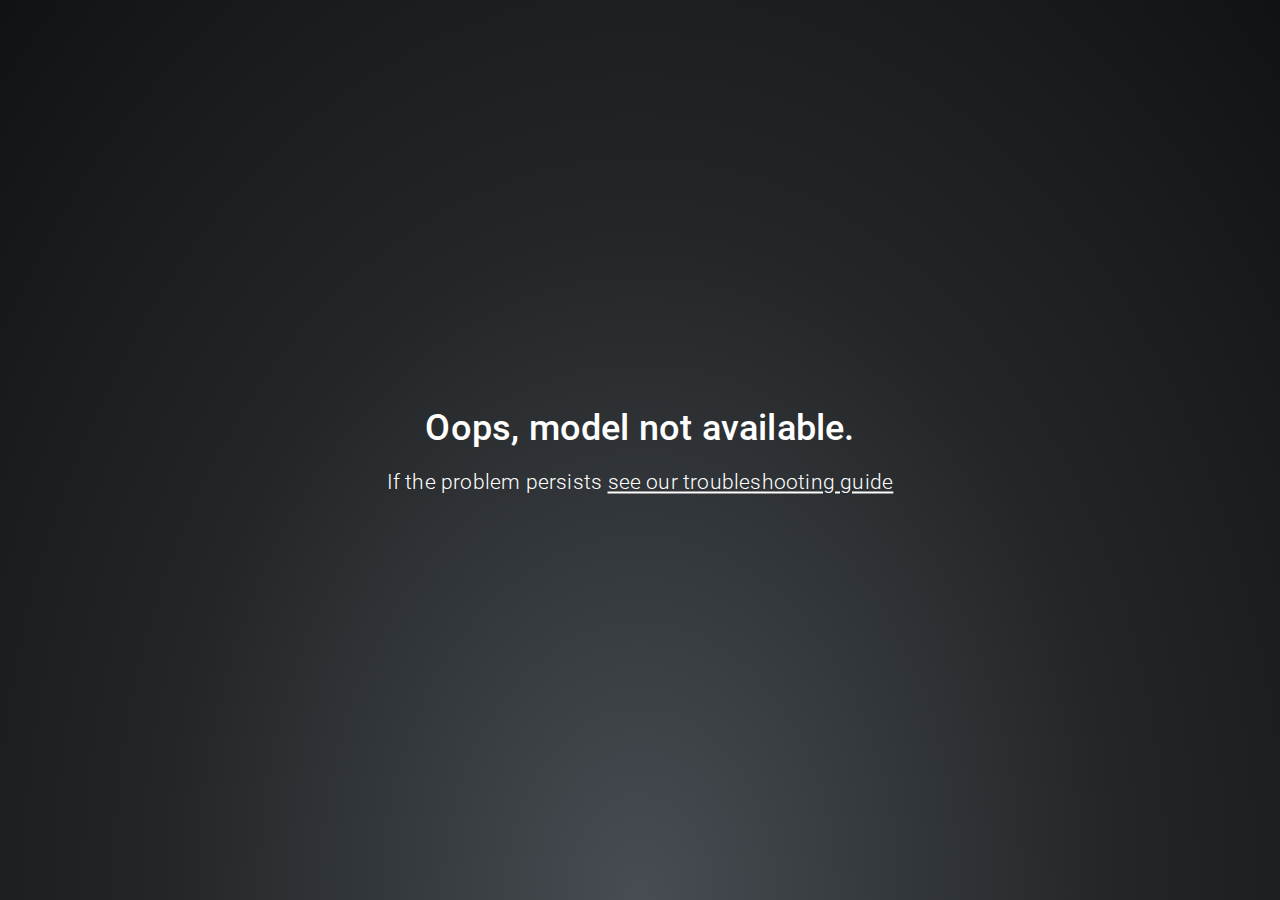
<file: modules/matterport/matterport_bundle/showcase.html>
<!DOCTYPE html>
<html lang="en">
   <head>
      <title></title>
      <meta charset="utf-8" />
      <meta name="viewport" content="width=device-width, user-scalable=no, minimum-scale=1.0, maximum-scale=1.0, shrink-to-fit=no" />
      <meta name="mobile-web-app-capable" content="yes" />
      <meta name="apple-mobile-web-app-capable" content="yes" />
      <meta name="apple-mobile-web-app-status-bar-style" content="black-translucent" />
      <meta name="mp:graph-query" content="src=graphql/prefetch.gql, query=GetModelPrefetch" />
      <style>
         body {
            width: 100%;
            height: 100%;
            color: #fff;
            margin: 0;
            padding: 0;
            overflow: hidden;
            font-family: Roboto;
         }

         #app-container {
            display: flex;
            flex-direction: column;

            /* without this positioning, descendent positions may have undefined behvavior in browsers like Safari that need positioning up the entire hierarchy */
            position: relative;
            width: 100%;
            height: 100%;
            overflow: hidden;
         }

         main {
            flex: 1;
            position: relative;
            width: 100%;
            background-color: #222;
         }

         #canvas-container {
            position: absolute;
            height: 100%;
            width: 100%;
            transition: width 500ms, height 500ms; /* CANVAS_RESIZE_ANIMATION_TIME */
         }

         canvas:focus {
            outline: none;
         }
      </style>
      <link rel="stylesheet" href="css/showcase.css" />
      <link rel="stylesheet" href="css/unsupported_browser.css" />
   </head>

   <body class="showcase">
      <div id="error-container" class="hidden">
         <div id="error-content">
            <div id="error-problem"></div>
            <div id="error-solution"></div>
            <div id="error-explanation"></div>
            <div id="error-actions"></div>
         </div>
      </div>
      <div id="unsupported-browser" class="hidden"></div>
      <section id="app-container">
         <main>
            <div id="canvas-container">
               <div id="control-kit-wrapper"></div>
            </div>
            <div id="loading-gui" class="hidden" data-testid="loading-gui">
               <div id="loading-background"></div>
               <div id="tint"></div>
               <h1 id="loading-header"></h1>
               <div id="circleLoader" class="circle-loader">
                  <div id="loader-cont">
                     <svg
                        id="svg"
                        class="circle-loader-svg"
                        width="96"
                        height="96"
                        viewPort="0 0 96 96"
                        version="1.1"
                        xmlns="http://www.w3.org/2000/svg"
                     >
                        <circle r="44" cx="48" cy="48"></circle>
                        <circle id="bar" r="44" cx="48" cy="48"></circle>
                     </svg>
                     <div id="showcase-play" class="icon-play-unicode hidden"></div>
                  </div>
                  <div id="play-prompt" class="hidden"></div>
               </div>
               <h2 id="loading-presented-by" class="hidden">
                  <div class="loading-label">Presented by</div>
                  <div class="subheader"></div>
               </h2>
               <div id="loading-powered-by">
                  <div class="loading-label">Powered by</div>
                  <img id="loading-mp-logo" />
               </div>
            </div>
            <div id="react-render-root"></div>
            <div id="react-overlay-root"></div>
         </main>
      </section>

      <script src="vendors/three/0.146.0/three.min.js"></script>
      <script src="js/browser-check.js"></script>
      <script src="js/showcase.js"></script>
      <script>
         var detailObject = {
            config: {
               apiHost: 'https://my.matterport.com',
               pointerPreventDefault: false,
               disableMobileRedirect: true,
               embedlyKey: '',
            },
         };

         if (mpBrowserCheck.supported()) {
            window.dispatchEvent(new CustomEvent('app-start', { detail: detailObject }));
         } else {
            mpBrowserCheck.displayErrorPage('showcase');
         }
      </script>
   </body>
</html>
</file>
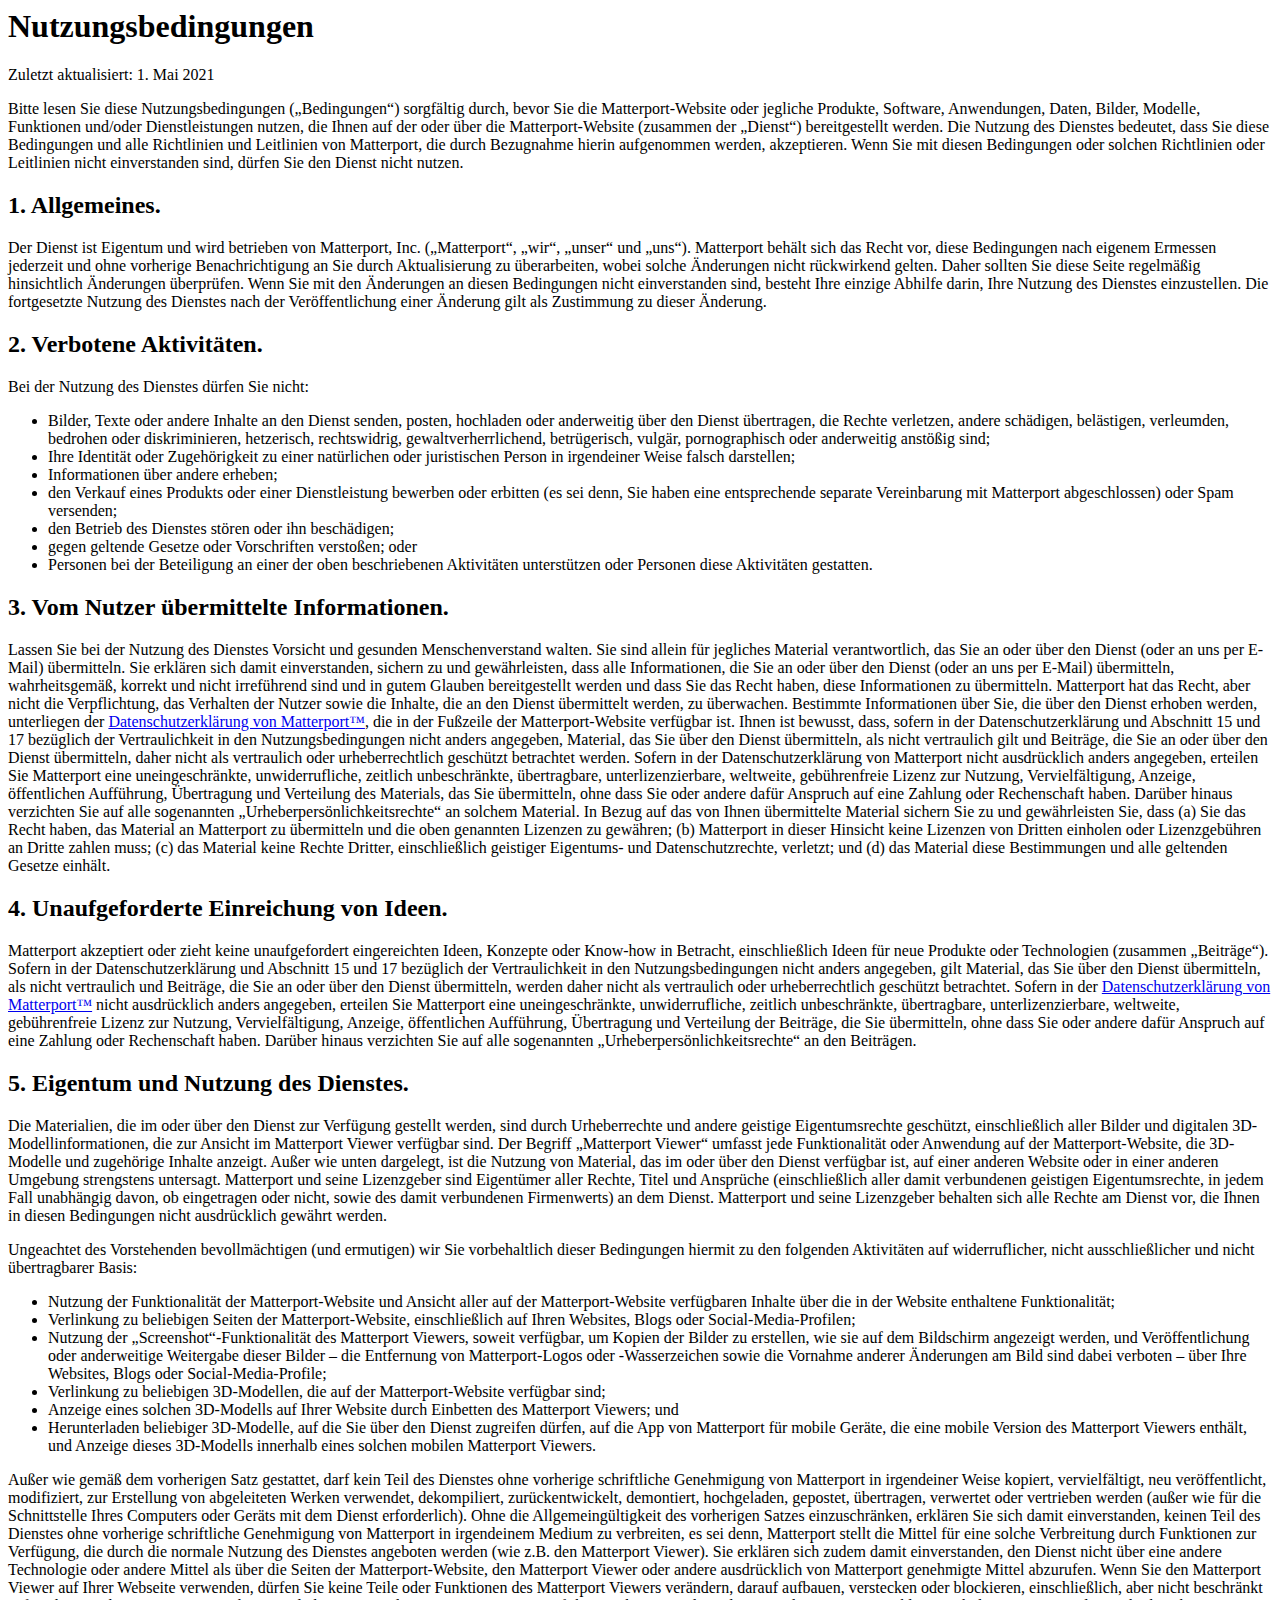
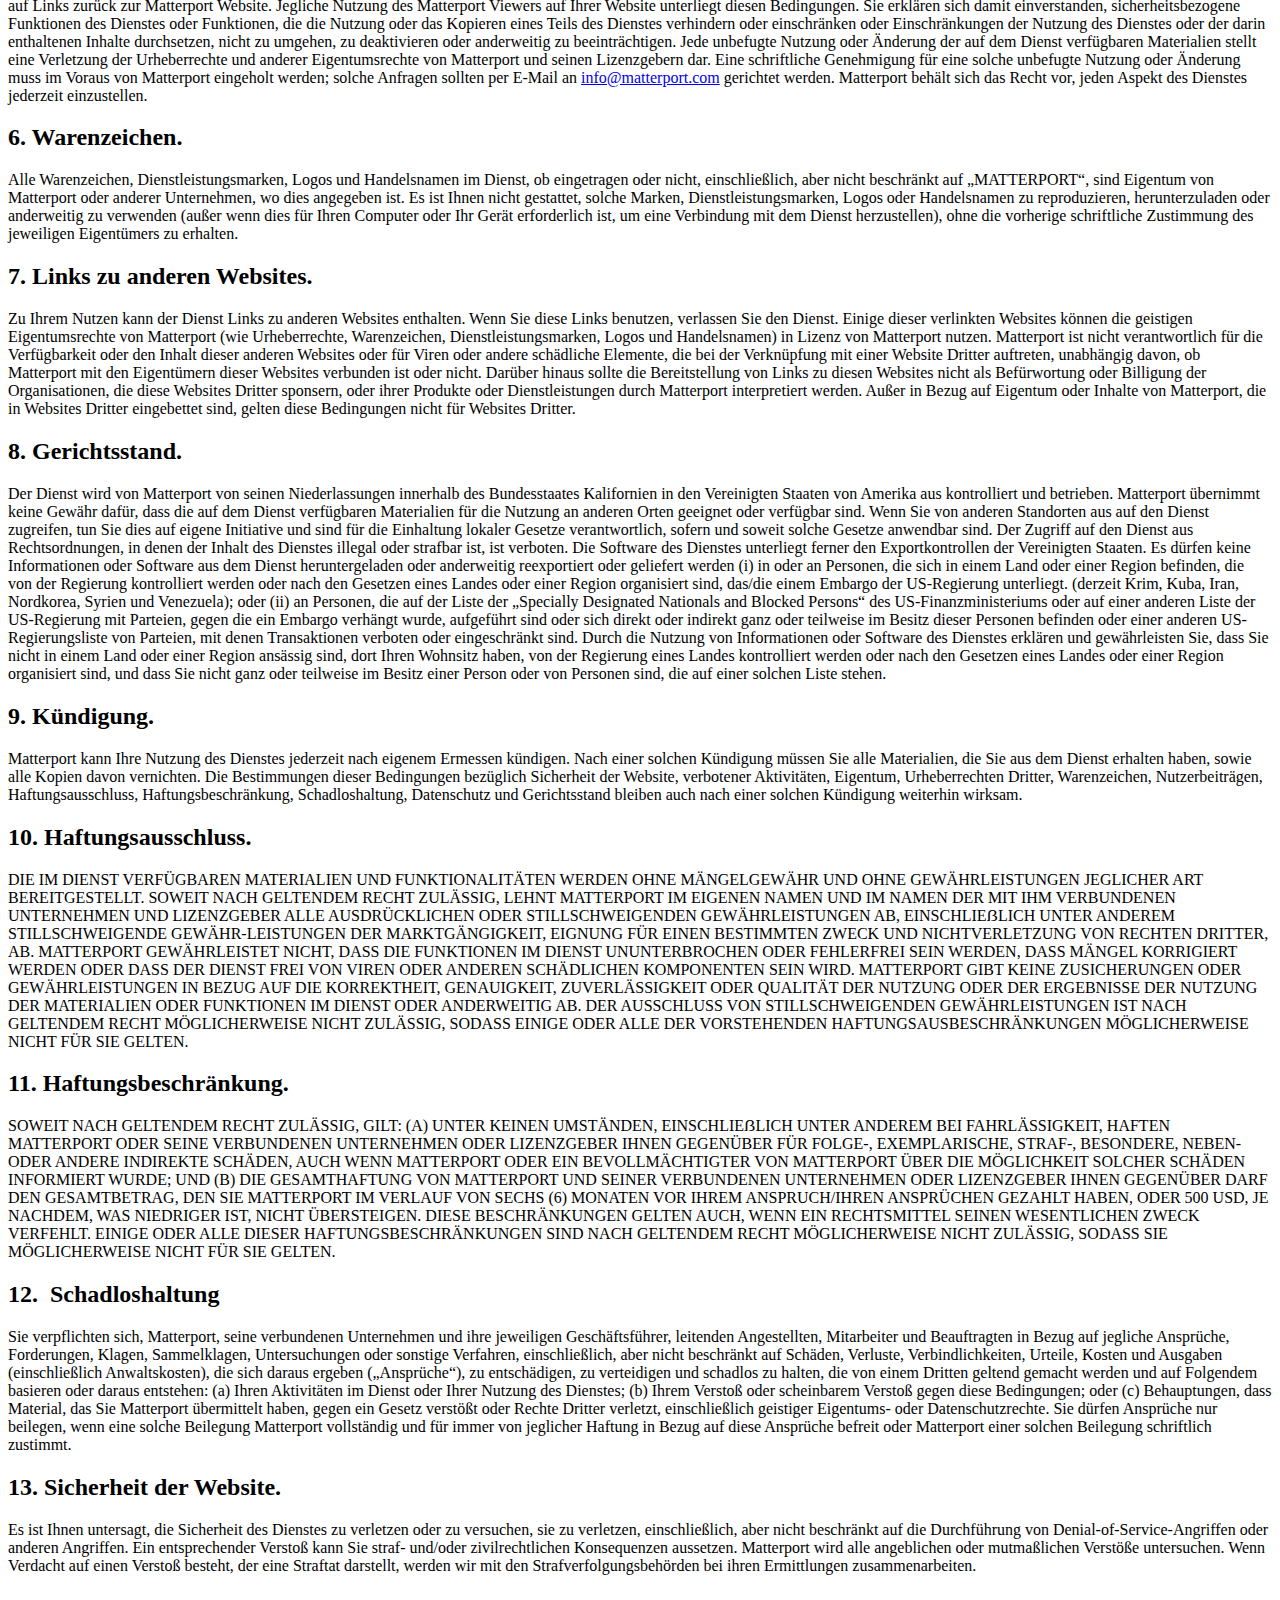
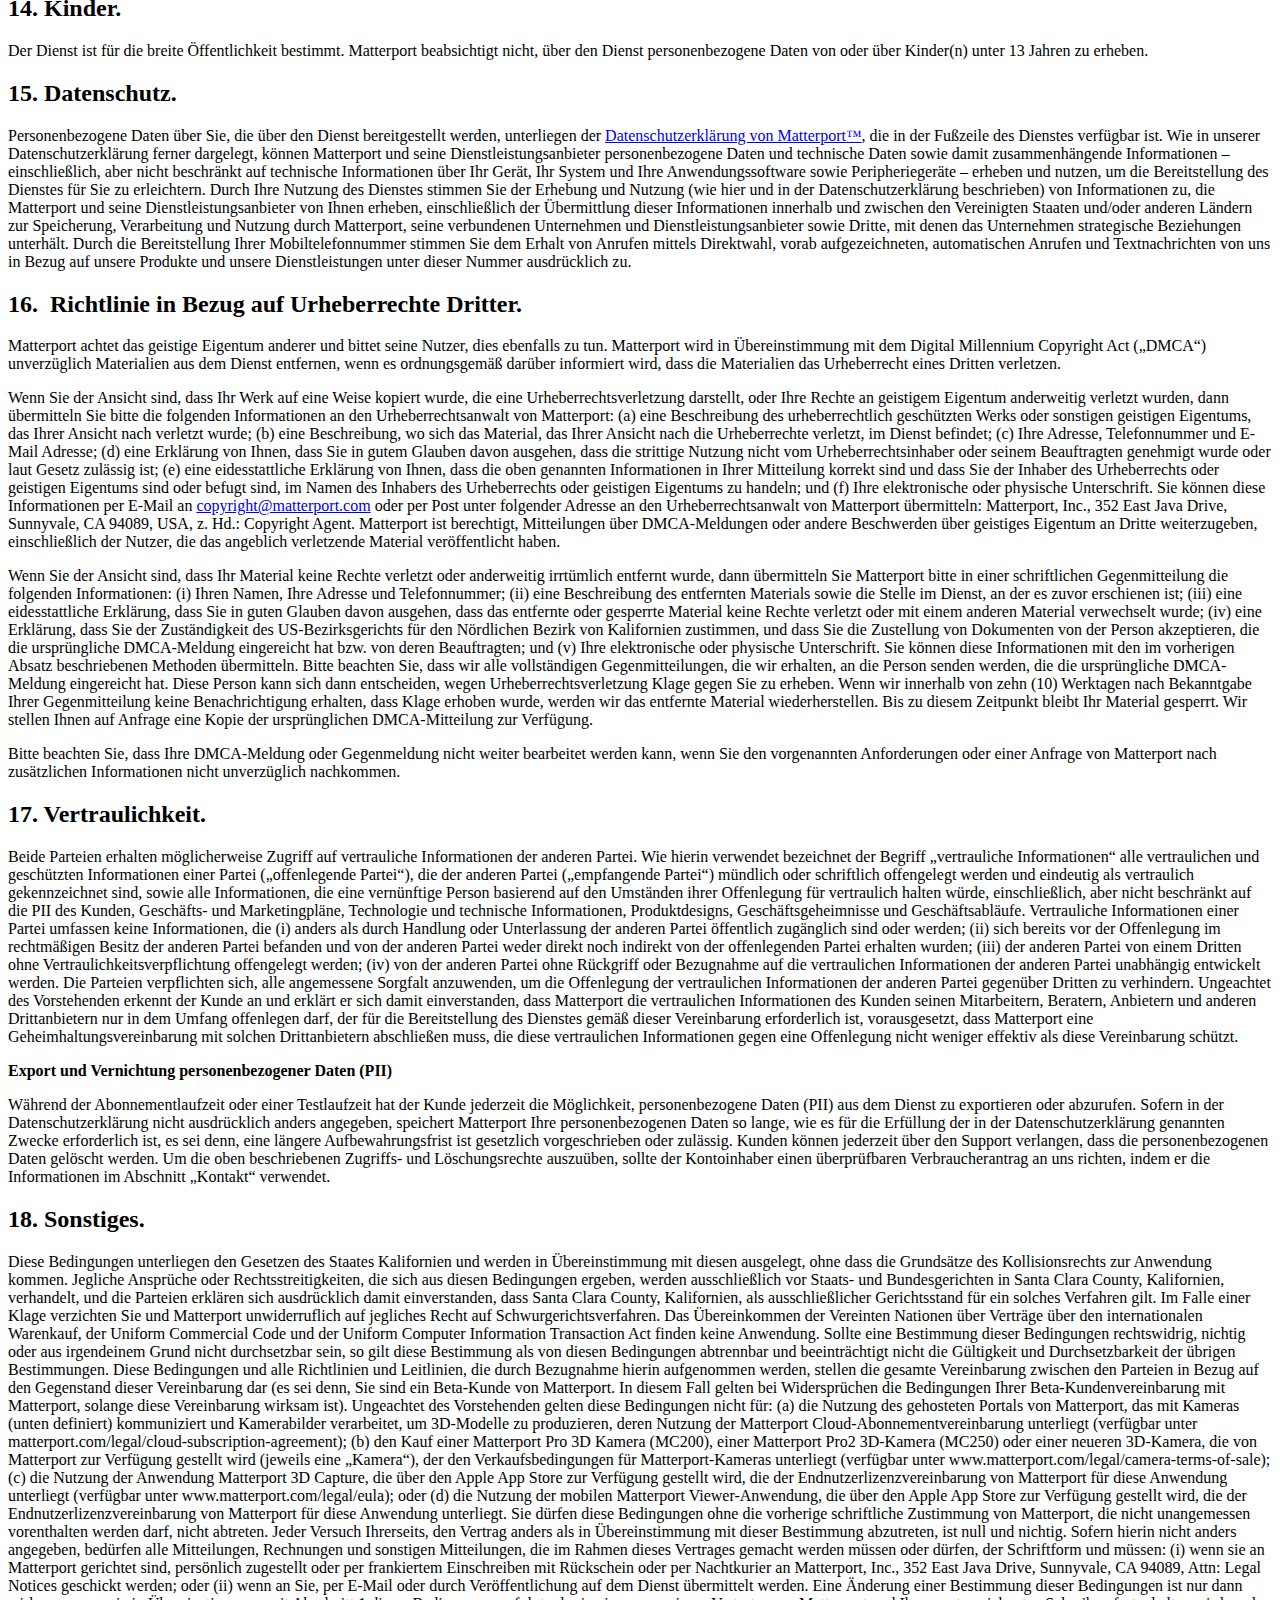
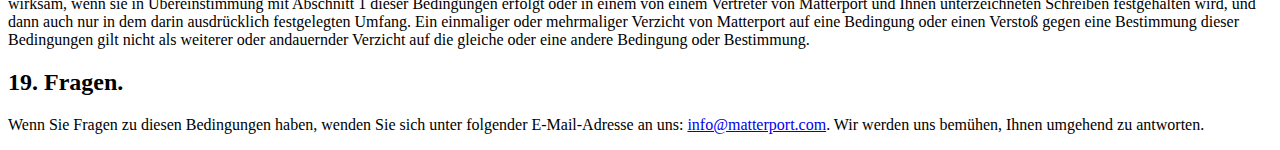
<file: modules/matterport/matterport_bundle/terms/terms-de-DE.html>
﻿
<!-- saved from url=(0080)https://static.matterport.com/showcase/2.19.5-0-gf27dfab/static/terms-en-US.html -->
<!-- &#160; -->
<html><head><meta http-equiv="Content-Type" content="text/html; charset=UTF-8"></head><body><h1>Nutzungsbedingungen</h1>
<p>Zuletzt aktualisiert: 1. Mai 2021</p>
<p>Bitte lesen Sie diese Nutzungsbedingungen („Bedingungen“) sorgfältig durch, bevor Sie die Matterport-Website oder jegliche Produkte, Software, Anwendungen, Daten, Bilder, Modelle, Funktionen und/oder Dienstleistungen nutzen, die Ihnen auf der oder über die Matterport-Website (zusammen der „Dienst“) bereitgestellt werden. Die Nutzung des Dienstes bedeutet, dass Sie diese Bedingungen und alle Richtlinien und Leitlinien von Matterport, die durch Bezugnahme hierin aufgenommen werden, akzeptieren. Wenn Sie mit diesen Bedingungen oder solchen Richtlinien oder Leitlinien nicht einverstanden sind, dürfen Sie den Dienst nicht nutzen.</p>
<p></p><h2>1. Allgemeines.</h2><p></p>
<p>Der Dienst ist Eigentum und wird betrieben von Matterport, Inc. („Matterport“, „wir“, „unser“ und „uns“). Matterport behält sich das Recht vor, diese Bedingungen nach eigenem Ermessen jederzeit und ohne vorherige Benachrichtigung an Sie durch Aktualisierung zu überarbeiten, wobei solche Änderungen nicht rückwirkend gelten. Daher sollten Sie diese Seite regelmäßig hinsichtlich Änderungen überprüfen. Wenn Sie mit den Änderungen an diesen Bedingungen nicht einverstanden sind, besteht Ihre einzige Abhilfe darin, Ihre Nutzung des Dienstes einzustellen. Die fortgesetzte Nutzung des Dienstes nach der Veröffentlichung einer Änderung gilt als Zustimmung zu dieser Änderung.</p>
<p></p><h2>2. Verbotene Aktivitäten.</h2><p></p>
<p>Bei der Nutzung des Dienstes dürfen Sie nicht:</p>
<ul class="bullets">
  <li>Bilder, Texte oder andere Inhalte an den Dienst senden, posten, hochladen oder anderweitig über den Dienst übertragen, die Rechte verletzen, andere schädigen, belästigen, verleumden, bedrohen oder diskriminieren, hetzerisch, rechtswidrig, gewaltverherrlichend, betrügerisch, vulgär, pornographisch oder anderweitig anstößig sind;</li>
  <li>Ihre Identität oder Zugehörigkeit zu einer natürlichen oder juristischen Person in irgendeiner Weise falsch darstellen;</li>
  <li>Informationen über andere erheben;</li>
  <li>den Verkauf eines Produkts oder einer Dienstleistung bewerben oder erbitten (es sei denn, Sie haben eine entsprechende separate Vereinbarung mit Matterport abgeschlossen) oder Spam versenden;</li>
  <li>den Betrieb des Dienstes stören oder ihn beschädigen;</li>
  <li>gegen geltende Gesetze oder Vorschriften verstoßen; oder</li>
  <li>Personen bei der Beteiligung an einer der oben beschriebenen Aktivitäten unterstützen oder Personen diese Aktivitäten gestatten.</li>
</ul>
<p></p><h2>3. Vom Nutzer übermittelte Informationen.</h2><p></p>
<p>Lassen Sie bei der Nutzung des Dienstes Vorsicht und gesunden Menschenverstand walten. Sie sind allein für jegliches Material verantwortlich, das Sie an oder über den Dienst (oder an uns per E-Mail) übermitteln. Sie erklären sich damit einverstanden, sichern zu und gewährleisten, dass alle Informationen, die Sie an oder über den Dienst (oder an uns per E-Mail) übermitteln, wahrheitsgemäß, korrekt und nicht irreführend sind und in gutem Glauben bereitgestellt werden und dass Sie das Recht haben, diese Informationen zu übermitteln. Matterport hat das Recht, aber nicht die Verpflichtung, das Verhalten der Nutzer sowie die Inhalte, die an den Dienst übermittelt werden, zu überwachen. Bestimmte Informationen über Sie, die über den Dienst erhoben werden, unterliegen der <a href="https://matterport.com/privacy-policy/">Datenschutzerklärung von Matterport™</a>, die in der Fußzeile der Matterport-Website verfügbar ist. Ihnen ist bewusst, dass, sofern in der Datenschutzerklärung und Abschnitt 15 und 17 bezüglich der Vertraulichkeit in den Nutzungsbedingungen nicht anders angegeben, Material, das Sie über den Dienst übermitteln, als nicht vertraulich gilt und Beiträge, die Sie an oder über den Dienst übermitteln, daher nicht als vertraulich oder urheberrechtlich geschützt betrachtet werden. Sofern in der Datenschutzerklärung von Matterport nicht ausdrücklich anders angegeben, erteilen Sie Matterport eine uneingeschränkte, unwiderrufliche, zeitlich unbeschränkte, übertragbare, unterlizenzierbare, weltweite, gebührenfreie Lizenz zur Nutzung, Vervielfältigung, Anzeige, öffentlichen Aufführung, Übertragung und Verteilung des Materials, das Sie übermitteln, ohne dass Sie oder andere dafür Anspruch auf eine Zahlung oder Rechenschaft haben. Darüber hinaus verzichten Sie auf alle sogenannten „Urheberpersönlichkeitsrechte“ an solchem Material. In Bezug auf das von Ihnen übermittelte Material sichern Sie zu und gewährleisten Sie, dass (a) Sie das Recht haben, das Material an Matterport zu übermitteln und die oben genannten Lizenzen zu gewähren; (b) Matterport in dieser Hinsicht keine Lizenzen von Dritten einholen oder Lizenzgebühren an Dritte zahlen muss; (c) das Material keine Rechte Dritter, einschließlich geistiger Eigentums- und Datenschutzrechte, verletzt; und (d) das Material diese Bestimmungen und alle geltenden Gesetze einhält.</p>
<p></p><h2>4. Unaufgeforderte Einreichung von Ideen.</h2><p></p>
<p>Matterport akzeptiert oder zieht keine unaufgefordert eingereichten Ideen, Konzepte oder Know-how in Betracht, einschließlich Ideen für neue Produkte oder Technologien (zusammen „Beiträge“). Sofern in der Datenschutzerklärung und Abschnitt 15 und 17 bezüglich der Vertraulichkeit in den Nutzungsbedingungen nicht anders angegeben, gilt Material, das Sie über den Dienst übermitteln, als nicht vertraulich und Beiträge, die Sie an oder über den Dienst übermitteln, werden daher nicht als vertraulich oder urheberrechtlich geschützt betrachtet. Sofern in der <a href="https://matterport.com/privacy-policy/">Datenschutzerklärung von Matterport™</a> nicht ausdrücklich anders angegeben, erteilen Sie Matterport eine uneingeschränkte, unwiderrufliche, zeitlich unbeschränkte, übertragbare, unterlizenzierbare, weltweite, gebührenfreie Lizenz zur Nutzung, Vervielfältigung, Anzeige, öffentlichen Aufführung, Übertragung und Verteilung der Beiträge, die Sie übermitteln, ohne dass Sie oder andere dafür Anspruch auf eine Zahlung oder Rechenschaft haben. Darüber hinaus verzichten Sie auf alle sogenannten „Urheberpersönlichkeitsrechte“ an den Beiträgen.</p>
<p></p><h2>5. Eigentum und Nutzung des Dienstes.</h2><p></p>
<p>Die Materialien, die im oder über den Dienst zur Verfügung gestellt werden, sind durch Urheberrechte und andere geistige Eigentumsrechte geschützt, einschließlich aller Bilder und digitalen 3D-Modellinformationen, die zur Ansicht im Matterport Viewer verfügbar sind. Der Begriff „Matterport Viewer“ umfasst jede Funktionalität oder Anwendung auf der Matterport-Website, die 3D-Modelle und zugehörige Inhalte anzeigt. Außer wie unten dargelegt, ist die Nutzung von Material, das im oder über den Dienst verfügbar ist, auf einer anderen Website oder in einer anderen Umgebung strengstens untersagt. Matterport und seine Lizenzgeber sind Eigentümer aller Rechte, Titel und Ansprüche (einschließlich aller damit verbundenen geistigen Eigentumsrechte, in jedem Fall unabhängig davon, ob eingetragen oder nicht, sowie des damit verbundenen Firmenwerts) an dem Dienst. Matterport und seine Lizenzgeber behalten sich alle Rechte am Dienst vor, die Ihnen in diesen Bedingungen nicht ausdrücklich gewährt werden.</p>
<p>Ungeachtet des Vorstehenden bevollmächtigen (und ermutigen) wir Sie vorbehaltlich dieser Bedingungen hiermit zu den folgenden Aktivitäten auf widerruflicher, nicht ausschließlicher und nicht übertragbarer Basis:</p>
<ul>
  <li>Nutzung der Funktionalität der Matterport-Website und Ansicht aller auf der Matterport-Website verfügbaren Inhalte über die in der Website enthaltene Funktionalität;</li>
  <li>Verlinkung zu beliebigen Seiten der Matterport-Website, einschließlich auf Ihren Websites, Blogs oder Social-Media-Profilen;</li>
  <li>Nutzung der „Screenshot“-Funktionalität des Matterport Viewers, soweit verfügbar, um Kopien der Bilder zu erstellen, wie sie auf dem Bildschirm angezeigt werden, und Veröffentlichung oder anderweitige Weitergabe dieser Bilder – die Entfernung von Matterport-Logos oder -Wasserzeichen sowie die Vornahme anderer Änderungen am Bild sind dabei verboten – über Ihre Websites, Blogs oder Social-Media-Profile;</li>
  <li>Verlinkung zu beliebigen 3D-Modellen, die auf der Matterport-Website verfügbar sind;</li>
  <li>Anzeige eines solchen 3D-Modells auf Ihrer Website durch Einbetten des Matterport Viewers; und</li>
  <li>Herunterladen beliebiger 3D-Modelle, auf die Sie über den Dienst zugreifen dürfen, auf die App von Matterport für mobile Geräte, die eine mobile Version des Matterport Viewers enthält, und Anzeige dieses 3D-Modells innerhalb eines solchen mobilen Matterport Viewers.</li>
</ul>
<p>Außer wie gemäß dem vorherigen Satz gestattet, darf kein Teil des Dienstes ohne vorherige schriftliche Genehmigung von Matterport in irgendeiner Weise kopiert, vervielfältigt, neu veröffentlicht, modifiziert, zur Erstellung von abgeleiteten Werken verwendet, dekompiliert, zurückentwickelt, demontiert, hochgeladen, gepostet, übertragen, verwertet oder vertrieben werden (außer wie für die Schnittstelle Ihres Computers oder Geräts mit dem Dienst erforderlich). Ohne die Allgemeingültigkeit des vorherigen Satzes einzuschränken, erklären Sie sich damit einverstanden, keinen Teil des Dienstes ohne vorherige schriftliche Genehmigung von Matterport in irgendeinem Medium zu verbreiten, es sei denn, Matterport stellt die Mittel für eine solche Verbreitung durch Funktionen zur Verfügung, die durch die normale Nutzung des Dienstes angeboten werden (wie z.B. den Matterport Viewer). Sie erklären sich zudem damit einverstanden, den Dienst nicht über eine andere Technologie oder andere Mittel als über die Seiten der Matterport-Website, den Matterport Viewer oder andere ausdrücklich von Matterport genehmigte Mittel abzurufen. Wenn Sie den Matterport Viewer auf Ihrer Webseite verwenden, dürfen Sie keine Teile oder Funktionen des Matterport Viewers verändern, darauf aufbauen, verstecken oder blockieren, einschließlich, aber nicht beschränkt auf Links zurück zur Matterport Website. Jegliche Nutzung des Matterport Viewers auf Ihrer Website unterliegt diesen Bedingungen. Sie erklären sich damit einverstanden, sicherheitsbezogene Funktionen des Dienstes oder Funktionen, die die Nutzung oder das Kopieren eines Teils des Dienstes verhindern oder einschränken oder Einschränkungen der Nutzung des Dienstes oder der darin enthaltenen Inhalte durchsetzen, nicht zu umgehen, zu deaktivieren oder anderweitig zu beeinträchtigen. Jede unbefugte Nutzung oder Änderung der auf dem Dienst verfügbaren Materialien stellt eine Verletzung der Urheberrechte und anderer Eigentumsrechte von Matterport und seinen Lizenzgebern dar. Eine schriftliche Genehmigung für eine solche unbefugte Nutzung oder Änderung muss im Voraus von Matterport eingeholt werden; solche Anfragen sollten per E-Mail an <a href="mailto:info@matterport.com">info@matterport.com</a> gerichtet werden. Matterport behält sich das Recht vor, jeden Aspekt des Dienstes jederzeit einzustellen.</p>
<p></p><h2>6. Warenzeichen.</h2><p></p>
<p>Alle Warenzeichen, Dienstleistungsmarken, Logos und Handelsnamen im Dienst, ob eingetragen oder nicht, einschließlich, aber nicht beschränkt auf „MATTERPORT“, sind Eigentum von Matterport oder anderer Unternehmen, wo dies angegeben ist. Es ist Ihnen nicht gestattet, solche Marken, Dienstleistungsmarken, Logos oder Handelsnamen zu reproduzieren, herunterzuladen oder anderweitig zu verwenden (außer wenn dies für Ihren Computer oder Ihr Gerät erforderlich ist, um eine Verbindung mit dem Dienst herzustellen), ohne die vorherige schriftliche Zustimmung des jeweiligen Eigentümers zu erhalten.</p>
<p></p><h2>7. Links zu anderen Websites.</h2><p></p>
<p>Zu Ihrem Nutzen kann der Dienst Links zu anderen Websites enthalten. Wenn Sie diese Links benutzen, verlassen Sie den Dienst. Einige dieser verlinkten Websites können die geistigen Eigentumsrechte von Matterport (wie Urheberrechte, Warenzeichen, Dienstleistungsmarken, Logos und Handelsnamen) in Lizenz von Matterport nutzen. Matterport ist nicht verantwortlich für die Verfügbarkeit oder den Inhalt dieser anderen Websites oder für Viren oder andere schädliche Elemente, die bei der Verknüpfung mit einer Website Dritter auftreten, unabhängig davon, ob Matterport mit den Eigentümern dieser Websites verbunden ist oder nicht. Darüber hinaus sollte die Bereitstellung von Links zu diesen Websites nicht als Befürwortung oder Billigung der Organisationen, die diese Websites Dritter sponsern, oder ihrer Produkte oder Dienstleistungen durch Matterport interpretiert werden. Außer in Bezug auf Eigentum oder Inhalte von Matterport, die in Websites Dritter eingebettet sind, gelten diese Bedingungen nicht für Websites Dritter.</p>
<p></p><h2>8. Gerichtsstand.</h2><p></p>
<p>Der Dienst wird von Matterport von seinen Niederlassungen innerhalb des Bundesstaates Kalifornien in den Vereinigten Staaten von Amerika aus kontrolliert und betrieben. Matterport übernimmt keine Gewähr dafür, dass die auf dem Dienst verfügbaren Materialien für die Nutzung an anderen Orten geeignet oder verfügbar sind. Wenn Sie von anderen Standorten aus auf den Dienst zugreifen, tun Sie dies auf eigene Initiative und sind für die Einhaltung lokaler Gesetze verantwortlich, sofern und soweit solche Gesetze anwendbar sind. Der Zugriff auf den Dienst aus Rechtsordnungen, in denen der Inhalt des Dienstes illegal oder strafbar ist, ist verboten. Die Software des Dienstes unterliegt ferner den Exportkontrollen der Vereinigten Staaten. Es dürfen keine Informationen oder Software aus dem Dienst heruntergeladen oder anderweitig reexportiert oder geliefert werden (i) in oder an Personen, die sich in einem Land oder einer Region befinden, die von der Regierung kontrolliert werden oder nach den Gesetzen eines Landes oder einer Region organisiert sind, das/die einem Embargo der US-Regierung unterliegt. (derzeit Krim, Kuba, Iran, Nordkorea, Syrien und Venezuela); oder (ii) an Personen, die auf der Liste der „Specially Designated Nationals and Blocked Persons“ des US-Finanzministeriums oder auf einer anderen Liste der US-Regierung mit Parteien, gegen die ein Embargo verhängt wurde, aufgeführt sind oder sich direkt oder indirekt ganz oder teilweise im Besitz dieser Personen befinden oder einer anderen US-Regierungsliste von Parteien, mit denen Transaktionen verboten oder eingeschränkt sind. Durch die Nutzung von Informationen oder Software des Dienstes erklären und gewährleisten Sie, dass Sie nicht in einem Land oder einer Region ansässig sind, dort Ihren Wohnsitz haben, von der Regierung eines Landes kontrolliert werden oder nach den Gesetzen eines Landes oder einer Region organisiert sind, und dass Sie nicht ganz oder teilweise im Besitz einer Person oder von Personen sind, die auf einer solchen Liste stehen.</p>
<p></p><h2>9. Kündigung.</h2><p></p>
<p>Matterport kann Ihre Nutzung des Dienstes jederzeit nach eigenem Ermessen kündigen. Nach einer solchen Kündigung müssen Sie alle Materialien, die Sie aus dem Dienst erhalten haben, sowie alle Kopien davon vernichten. Die Bestimmungen dieser Bedingungen bezüglich Sicherheit der Website, verbotener Aktivitäten, Eigentum, Urheberrechten Dritter, Warenzeichen, Nutzerbeiträgen, Haftungsausschluss, Haftungsbeschränkung, Schadloshaltung, Datenschutz und Gerichtsstand bleiben auch nach einer solchen Kündigung weiterhin wirksam.</p>
<p></p><h2>10. Haftungsausschluss.</h2><p></p>
<p>DIE IM DIENST VERFÜGBAREN MATERIALIEN UND FUNKTIONALITÄTEN WERDEN OHNE MÄNGELGEWÄHR UND OHNE GEWÄHRLEISTUNGEN JEGLICHER ART BEREITGESTELLT. SOWEIT NACH GELTENDEM RECHT ZULÄSSIG, LEHNT MATTERPORT IM EIGENEN NAMEN UND IM NAMEN DER MIT IHM VERBUNDENEN UNTERNEHMEN UND LIZENZGEBER ALLE AUSDRÜCKLICHEN ODER STILLSCHWEIGENDEN GEWÄHRLEISTUNGEN AB, EINSCHLIEẞLICH UNTER ANDEREM STILLSCHWEIGENDE GEWÄHR-LEISTUNGEN DER MARKTGÄNGIGKEIT, EIGNUNG FÜR EINEN BESTIMMTEN ZWECK UND NICHTVERLETZUNG VON RECHTEN DRITTER, AB. MATTERPORT GEWÄHRLEISTET NICHT, DASS DIE FUNKTIONEN IM DIENST UNUNTERBROCHEN ODER FEHLERFREI SEIN WERDEN, DASS MÄNGEL KORRIGIERT WERDEN ODER DASS DER DIENST FREI VON VIREN ODER ANDEREN SCHÄDLICHEN KOMPONENTEN SEIN WIRD. MATTERPORT GIBT KEINE ZUSICHERUNGEN ODER GEWÄHRLEISTUNGEN IN BEZUG AUF DIE KORREKTHEIT, GENAUIGKEIT, ZUVERLÄSSIGKEIT ODER QUALITÄT DER NUTZUNG ODER DER ERGEBNISSE DER NUTZUNG DER MATERIALIEN ODER FUNKTIONEN IM DIENST ODER ANDERWEITIG AB. DER AUSSCHLUSS VON STILLSCHWEIGENDEN GEWÄHRLEISTUNGEN IST NACH GELTENDEM RECHT MÖGLICHERWEISE NICHT ZULÄSSIG, SODASS EINIGE ODER ALLE DER VORSTEHENDEN HAFTUNGSAUSBESCHRÄNKUNGEN MÖGLICHERWEISE NICHT FÜR SIE GELTEN.</p>
<p></p><h2>11. Haftungsbeschränkung.</h2><p></p>
<p>SOWEIT NACH GELTENDEM RECHT ZULÄSSIG, GILT: (A) UNTER KEINEN UMSTÄNDEN, EINSCHLIEẞLICH UNTER ANDEREM BEI FAHRLÄSSIGKEIT, HAFTEN MATTERPORT ODER SEINE VERBUNDENEN UNTERNEHMEN ODER LIZENZGEBER IHNEN GEGENÜBER FÜR FOLGE-, EXEMPLARISCHE, STRAF-, BESONDERE, NEBEN- ODER ANDERE INDIREKTE SCHÄDEN, AUCH WENN MATTERPORT ODER EIN BEVOLLMÄCHTIGTER VON MATTERPORT ÜBER DIE MÖGLICHKEIT SOLCHER SCHÄDEN INFORMIERT WURDE; UND (B) DIE GESAMTHAFTUNG VON MATTERPORT UND SEINER VERBUNDENEN UNTERNEHMEN ODER LIZENZGEBER IHNEN GEGENÜBER DARF DEN GESAMTBETRAG, DEN SIE MATTERPORT IM VERLAUF VON SECHS (6) MONATEN VOR IHREM ANSPRUCH/IHREN ANSPRÜCHEN GEZAHLT HABEN, ODER 500 USD, JE NACHDEM, WAS NIEDRIGER IST, NICHT ÜBERSTEIGEN. DIESE BESCHRÄNKUNGEN GELTEN AUCH, WENN EIN RECHTSMITTEL SEINEN WESENTLICHEN ZWECK VERFEHLT. EINIGE ODER ALLE DIESER HAFTUNGSBESCHRÄNKUNGEN SIND NACH GELTENDEM RECHT MÖGLICHERWEISE NICHT ZULÄSSIG, SODASS SIE MÖGLICHERWEISE NICHT FÜR SIE GELTEN.</p>
<p></p><h2>12.&#160; Schadloshaltung</h2><p></p>
<p>Sie verpflichten sich, Matterport, seine verbundenen Unternehmen und ihre jeweiligen Geschäftsführer, leitenden Angestellten, Mitarbeiter und Beauftragten in Bezug auf jegliche Ansprüche, Forderungen, Klagen, Sammelklagen, Untersuchungen oder sonstige Verfahren, einschließlich, aber nicht beschränkt auf Schäden, Verluste, Verbindlichkeiten, Urteile, Kosten und Ausgaben (einschließlich Anwaltskosten), die sich daraus ergeben („Ansprüche“), zu entschädigen, zu verteidigen und schadlos zu halten, die von einem Dritten geltend gemacht werden und auf Folgendem basieren oder daraus entstehen: (a) Ihren Aktivitäten im Dienst oder Ihrer Nutzung des Dienstes; (b) Ihrem Verstoß oder scheinbarem Verstoß gegen diese Bedingungen; oder (c) Behauptungen, dass Material, das Sie Matterport übermittelt haben, gegen ein Gesetz verstößt oder Rechte Dritter verletzt, einschließlich geistiger Eigentums- oder Datenschutzrechte. Sie dürfen Ansprüche nur beilegen, wenn eine solche Beilegung Matterport vollständig und für immer von jeglicher Haftung in Bezug auf diese Ansprüche befreit oder Matterport einer solchen Beilegung schriftlich zustimmt.</p>
<p></p><h2>13. Sicherheit der Website.</h2><p></p>
<p>Es ist Ihnen untersagt, die Sicherheit des Dienstes zu verletzen oder zu versuchen, sie zu verletzen, einschließlich, aber nicht beschränkt auf die Durchführung von Denial-of-Service-Angriffen oder anderen Angriffen. Ein entsprechender Verstoß kann Sie straf- und/oder zivilrechtlichen Konsequenzen aussetzen. Matterport wird alle angeblichen oder mutmaßlichen Verstöße untersuchen. Wenn Verdacht auf einen Verstoß besteht, der eine Straftat darstellt, werden wir mit den Strafverfolgungsbehörden bei ihren Ermittlungen zusammenarbeiten.</p>
<p></p><h2>14. Kinder.</h2><p></p>
<p>Der Dienst ist für die breite Öffentlichkeit bestimmt. Matterport beabsichtigt nicht, über den Dienst personenbezogene Daten von oder über Kinder(n) unter 13 Jahren zu erheben.</p>
<p></p><h2>15. Datenschutz.</h2><p></p>
<p>Personenbezogene Daten über Sie, die über den Dienst bereitgestellt werden, unterliegen der <a href="https://matterport.com/privacy-policy/">Datenschutzerklärung von Matterport™</a>, die in der Fußzeile des Dienstes verfügbar ist. Wie in unserer Datenschutzerklärung ferner dargelegt, können Matterport und seine Dienstleistungsanbieter personenbezogene Daten und technische Daten sowie damit zusammenhängende Informationen – einschließlich, aber nicht beschränkt auf technische Informationen über Ihr Gerät, Ihr System und Ihre Anwendungssoftware sowie Peripheriegeräte – erheben und nutzen, um die Bereitstellung des Dienstes für Sie zu erleichtern. Durch Ihre Nutzung des Dienstes stimmen Sie der Erhebung und Nutzung (wie hier und in der Datenschutzerklärung beschrieben) von Informationen zu, die Matterport und seine Dienstleistungsanbieter von Ihnen erheben, einschließlich der Übermittlung dieser Informationen innerhalb und zwischen den Vereinigten Staaten und/oder anderen Ländern zur Speicherung, Verarbeitung und Nutzung durch Matterport, seine verbundenen Unternehmen und Dienstleistungsanbieter sowie Dritte, mit denen das Unternehmen strategische Beziehungen unterhält. Durch die Bereitstellung Ihrer Mobiltelefonnummer stimmen Sie dem Erhalt von Anrufen mittels Direktwahl, vorab aufgezeichneten, automatischen Anrufen und Textnachrichten von uns in Bezug auf unsere Produkte und unsere Dienstleistungen unter dieser Nummer ausdrücklich zu.</p>
<p></p><h2>16.&#160; Richtlinie in Bezug auf Urheberrechte Dritter.</h2><p></p>
<p>Matterport achtet das geistige Eigentum anderer und bittet seine Nutzer, dies ebenfalls zu tun. Matterport wird in Übereinstimmung mit dem Digital Millennium Copyright Act („DMCA“) unverzüglich Materialien aus dem Dienst entfernen, wenn es ordnungsgemäß darüber informiert wird, dass die Materialien das Urheberrecht eines Dritten verletzen.</p>
<p>Wenn Sie der Ansicht sind, dass Ihr Werk auf eine Weise kopiert wurde, die eine Urheberrechtsverletzung darstellt, oder Ihre Rechte an geistigem Eigentum anderweitig verletzt wurden, dann übermitteln Sie bitte die folgenden Informationen an den Urheberrechtsanwalt von Matterport: (a) eine Beschreibung des urheberrechtlich geschützten Werks oder sonstigen geistigen Eigentums, das Ihrer Ansicht nach verletzt wurde; (b) eine Beschreibung, wo sich das Material, das Ihrer Ansicht nach die Urheberrechte verletzt, im Dienst befindet; (c) Ihre Adresse, Telefonnummer und E-Mail Adresse; (d) eine Erklärung von Ihnen, dass Sie in gutem Glauben davon ausgehen, dass die strittige Nutzung nicht vom Urheberrechtsinhaber oder seinem Beauftragten genehmigt wurde oder laut Gesetz zulässig ist; (e) eine eidesstattliche Erklärung von Ihnen, dass die oben genannten Informationen in Ihrer Mitteilung korrekt sind und dass Sie der Inhaber des Urheberrechts oder geistigen Eigentums sind oder befugt sind, im Namen des Inhabers des Urheberrechts oder geistigen Eigentums zu handeln; und (f) Ihre elektronische oder physische Unterschrift. Sie können diese Informationen per E-Mail an <a href="mailto:copyright@matterport.com">copyright@matterport.com</a> oder per Post unter folgender Adresse an den Urheberrechtsanwalt von Matterport übermitteln: Matterport, Inc., 352 East Java Drive, Sunnyvale, CA 94089, USA, z. Hd.: Copyright Agent. Matterport ist berechtigt, Mitteilungen über DMCA-Meldungen oder andere Beschwerden über geistiges Eigentum an Dritte weiterzugeben, einschließlich der Nutzer, die das angeblich verletzende Material veröffentlicht haben.</p>
<p>Wenn Sie der Ansicht sind, dass Ihr Material keine Rechte verletzt oder anderweitig irrtümlich entfernt wurde, dann übermitteln Sie Matterport bitte in einer schriftlichen Gegenmitteilung die folgenden Informationen: (i) Ihren Namen, Ihre Adresse und Telefonnummer; (ii) eine Beschreibung des entfernten Materials sowie die Stelle im Dienst, an der es zuvor erschienen ist; (iii) eine eidesstattliche Erklärung, dass Sie in guten Glauben davon ausgehen, dass das entfernte oder gesperrte Material keine Rechte verletzt oder mit einem anderen Material verwechselt wurde; (iv) eine Erklärung, dass Sie der Zuständigkeit des US-Bezirksgerichts für den Nördlichen Bezirk von Kalifornien zustimmen, und dass Sie die Zustellung von Dokumenten von der Person akzeptieren, die die ursprüngliche DMCA-Meldung eingereicht hat bzw. von deren Beauftragten; und (v) Ihre elektronische oder physische Unterschrift. Sie können diese Informationen mit den im vorherigen Absatz beschriebenen Methoden übermitteln. Bitte beachten Sie, dass wir alle vollständigen Gegenmitteilungen, die wir erhalten, an die Person senden werden, die die ursprüngliche DMCA-Meldung eingereicht hat. Diese Person kann sich dann entscheiden, wegen Urheberrechtsverletzung Klage gegen Sie zu erheben. Wenn wir innerhalb von zehn (10) Werktagen nach Bekanntgabe Ihrer Gegenmitteilung keine Benachrichtigung erhalten, dass Klage erhoben wurde, werden wir das entfernte Material wiederherstellen. Bis zu diesem Zeitpunkt bleibt Ihr Material gesperrt. Wir stellen Ihnen auf Anfrage eine Kopie der ursprünglichen DMCA-Mitteilung zur Verfügung.</p>
<p>Bitte beachten Sie, dass Ihre DMCA-Meldung oder Gegenmeldung nicht weiter bearbeitet werden kann, wenn Sie den vorgenannten Anforderungen oder einer Anfrage von Matterport nach zusätzlichen Informationen nicht unverzüglich nachkommen.</p>
<p></p><h2>17. Vertraulichkeit.</h2><p></p>
<p>Beide Parteien erhalten möglicherweise Zugriff auf vertrauliche Informationen der anderen Partei. Wie hierin verwendet bezeichnet der Begriff „vertrauliche Informationen“ alle vertraulichen und geschützten Informationen einer Partei („offenlegende Partei“), die der anderen Partei („empfangende Partei“) mündlich oder schriftlich offengelegt werden und eindeutig als vertraulich gekennzeichnet sind, sowie alle Informationen, die eine vernünftige Person basierend auf den Umständen ihrer Offenlegung für vertraulich halten würde, einschließlich, aber nicht beschränkt auf die PII des Kunden, Geschäfts- und Marketingpläne, Technologie und technische Informationen, Produktdesigns, Geschäftsgeheimnisse und Geschäftsabläufe. Vertrauliche Informationen einer Partei umfassen keine Informationen, die (i) anders als durch Handlung oder Unterlassung der anderen Partei öffentlich zugänglich sind oder werden; (ii) sich bereits vor der Offenlegung im rechtmäßigen Besitz der anderen Partei befanden und von der anderen Partei weder direkt noch indirekt von der offenlegenden Partei erhalten wurden; (iii) der anderen Partei von einem Dritten ohne Vertraulichkeitsverpflichtung offengelegt werden; (iv) von der anderen Partei ohne Rückgriff oder Bezugnahme auf die vertraulichen Informationen der anderen Partei unabhängig entwickelt werden. Die Parteien verpflichten sich, alle angemessene Sorgfalt anzuwenden, um die Offenlegung der vertraulichen Informationen der anderen Partei gegenüber Dritten zu verhindern. Ungeachtet des Vorstehenden erkennt der Kunde an und erklärt er sich damit einverstanden, dass Matterport die vertraulichen Informationen des Kunden seinen Mitarbeitern, Beratern, Anbietern und anderen Drittanbietern nur in dem Umfang offenlegen darf, der für die Bereitstellung des Dienstes gemäß dieser Vereinbarung erforderlich ist, vorausgesetzt, dass Matterport eine Geheimhaltungsvereinbarung mit solchen Drittanbietern abschließen muss, die diese vertraulichen Informationen gegen eine Offenlegung nicht weniger effektiv als diese Vereinbarung schützt.</p>
<p><strong>Export und Vernichtung personenbezogener Daten (PII)</strong></p>
<p> Während der Abonnementlaufzeit oder einer Testlaufzeit hat der Kunde jederzeit die Möglichkeit, personenbezogene Daten (PII) aus dem Dienst zu exportieren oder abzurufen. Sofern in der Datenschutzerklärung nicht ausdrücklich anders angegeben, speichert Matterport Ihre personenbezogenen Daten so lange, wie es für die Erfüllung der in der Datenschutzerklärung genannten Zwecke erforderlich ist, es sei denn, eine längere Aufbewahrungsfrist ist gesetzlich vorgeschrieben oder zulässig. Kunden können jederzeit über den Support verlangen, dass die personenbezogenen Daten gelöscht werden. Um die oben beschriebenen Zugriffs- und Löschungsrechte auszuüben, sollte der Kontoinhaber einen überprüfbaren Verbraucherantrag an uns richten, indem er die Informationen im Abschnitt „Kontakt“ verwendet.</p>
<p></p><h2>18. Sonstiges.</h2><p></p>
<p>Diese Bedingungen unterliegen den Gesetzen des Staates Kalifornien und werden in Übereinstimmung mit diesen ausgelegt, ohne dass die Grundsätze des Kollisionsrechts zur Anwendung kommen. Jegliche Ansprüche oder Rechtsstreitigkeiten, die sich aus diesen Bedingungen ergeben, werden ausschließlich vor Staats- und Bundesgerichten in Santa Clara County, Kalifornien, verhandelt, und die Parteien erklären sich ausdrücklich damit einverstanden, dass Santa Clara County, Kalifornien, als ausschließlicher Gerichtsstand für ein solches Verfahren gilt. Im Falle einer Klage verzichten Sie und Matterport unwiderruflich auf jegliches Recht auf Schwurgerichtsverfahren. Das Übereinkommen der Vereinten Nationen über Verträge über den internationalen Warenkauf, der Uniform Commercial Code und der Uniform Computer Information Transaction Act finden keine Anwendung. Sollte eine Bestimmung dieser Bedingungen rechtswidrig, nichtig oder aus irgendeinem Grund nicht durchsetzbar sein, so gilt diese Bestimmung als von diesen Bedingungen abtrennbar und beeinträchtigt nicht die Gültigkeit und Durchsetzbarkeit der übrigen Bestimmungen. Diese Bedingungen und alle Richtlinien und Leitlinien, die durch Bezugnahme hierin aufgenommen werden, stellen die gesamte Vereinbarung zwischen den Parteien in Bezug auf den Gegenstand dieser Vereinbarung dar (es sei denn, Sie sind ein Beta-Kunde von Matterport. In diesem Fall gelten bei Widersprüchen die Bedingungen Ihrer Beta-Kundenvereinbarung mit Matterport, solange diese Vereinbarung wirksam ist). Ungeachtet des Vorstehenden gelten diese Bedingungen nicht für: (a) die Nutzung des gehosteten Portals von Matterport, das mit Kameras (unten definiert) kommuniziert und Kamerabilder verarbeitet, um 3D-Modelle zu produzieren, deren Nutzung der Matterport Cloud-Abonnementvereinbarung unterliegt (verfügbar unter matterport.com/legal/cloud-subscription-agreement); (b) den Kauf einer Matterport Pro 3D Kamera (MC200), einer Matterport Pro2 3D-Kamera (MC250) oder einer neueren 3D-Kamera, die von Matterport zur Verfügung gestellt wird (jeweils eine „Kamera“), der den Verkaufsbedingungen für Matterport-Kameras unterliegt (verfügbar unter www.matterport.com/legal/camera-terms-of-sale); (c) die Nutzung der Anwendung Matterport 3D Capture, die über den Apple App Store zur Verfügung gestellt wird, die der Endnutzerlizenzvereinbarung von Matterport für diese Anwendung unterliegt (verfügbar unter www.matterport.com/legal/eula); oder (d) die Nutzung der mobilen Matterport Viewer-Anwendung, die über den Apple App Store zur Verfügung gestellt wird, die der Endnutzerlizenzvereinbarung von Matterport für diese Anwendung unterliegt. Sie dürfen diese Bedingungen ohne die vorherige schriftliche Zustimmung von Matterport, die nicht unangemessen vorenthalten werden darf, nicht abtreten. Jeder Versuch Ihrerseits, den Vertrag anders als in Übereinstimmung mit dieser Bestimmung abzutreten, ist null und nichtig. Sofern hierin nicht anders angegeben, bedürfen alle Mitteilungen, Rechnungen und sonstigen Mitteilungen, die im Rahmen dieses Vertrages gemacht werden müssen oder dürfen, der Schriftform und müssen: (i) wenn sie an Matterport gerichtet sind, persönlich zugestellt oder per frankiertem Einschreiben mit Rückschein oder per Nachtkurier an Matterport, Inc., 352 East Java Drive, Sunnyvale, CA 94089, Attn: Legal Notices geschickt werden; oder (ii) wenn an Sie, per E-Mail oder durch Veröffentlichung auf dem Dienst übermittelt werden. Eine Änderung einer Bestimmung dieser Bedingungen ist nur dann wirksam, wenn sie in Übereinstimmung mit Abschnitt 1 dieser Bedingungen erfolgt oder in einem von einem Vertreter von Matterport und Ihnen unterzeichneten Schreiben festgehalten wird, und dann auch nur in dem darin ausdrücklich festgelegten Umfang. Ein einmaliger oder mehrmaliger Verzicht von Matterport auf eine Bedingung oder einen Verstoß gegen eine Bestimmung dieser Bedingungen gilt nicht als weiterer oder andauernder Verzicht auf die gleiche oder eine andere Bedingung oder Bestimmung.</p>
<p></p><h2>19. Fragen.</h2><p></p>
<p>Wenn Sie Fragen zu diesen Bedingungen haben, wenden Sie sich unter folgender E-Mail-Adresse an uns: <a href="mailto:info@matterport.com">info@matterport.com</a>. Wir werden uns bemühen, Ihnen umgehend zu antworten.</p>
</body></html>
</file>
<file: modules/matterport/matterport_bundle/css/unsupported_browser.css>
#unsupported-browser{position:absolute;height:100vh;width:100vw;z-index:95;color:#fff;background:none no-repeat 50% fixed;background-size:cover}#unsupported-browser #unsupported-browser-container{position:relative;top:50%;left:50%;transform:translate(-50%,-50%)}#unsupported-browser #unsupported-problem{font-size:3vw;font-weight:300;font-style:normal;letter-spacing:.6px;text-align:center;margin-bottom:2vh}#unsupported-browser #unsupported-solution{font-family:IBM Plex Sans;font-size:2vw;font-style:normal;font-weight:700;letter-spacing:.4px;text-align:center;margin-bottom:3vh}#unsupported-browser #browsers{display:flex;flex-direction:row;justify-content:space-between;width:40vw;margin:auto}#unsupported-browser #browsers .browser img{width:7vw}#unsupported-browser #powered-by{position:absolute;bottom:10%;font-family:IBM Plex Sans;text-transform:uppercase;font-size:.8vw;font-style:normal;font-weight:700;line-height:8px;letter-spacing:2.3px;text-align:center;width:100vw}#unsupported-browser #powered-by img{margin-top:.8vh;width:12.5vw}
</file>
